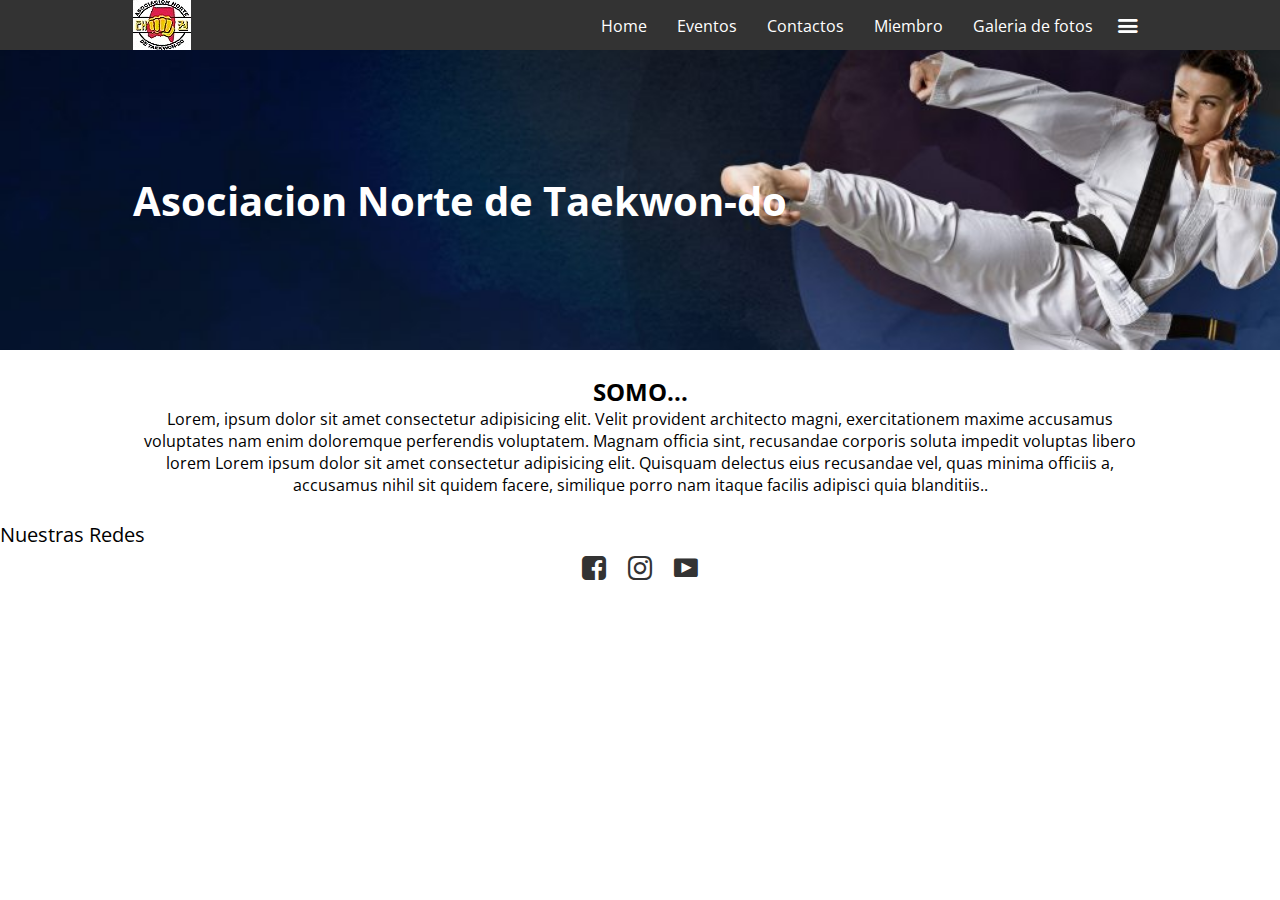
<file: Contactos.html>
<!DOCTYPE html>
    <html lang="en">
    <head>
        <meta charset="UTF-8">
        <meta http-equiv="X-UA-Compatible" content="IE=edge">
        <meta name="viewport" content="width=device-width, initial-scale=1.0">
        <link rel="stylesheet" href="./css/style.css">
        <link rel="stylesheet" href="./css/fontello.css">
        <link rel="stylesheet" href="./css/menu.css">
        <link rel="stylesheet" href="./css/banner.css">
        <link rel="stylesheet" href="./css/instructores.css">
        
        
     
    </head>
    <body>
        <header>
            
            <div class="contenedor">
                <h1 ><img src="./img/logo.jpg" ></h1>
                
                
               
                
                <input type="checkbox"id=menu-bar>
                <label class="icon-menu" for="menu-bar"></label>
                <nav class="menu">
                    <a href="./index.html">Home</a> 
                    <a href="./Eventos.html">Eventos</a>
                    <a href="./Contactos.html">Contactos</a>
                    <a href="./Miembros.html">Miembro</a>
                    <a href="./Galeria.html">Galeria de fotos</a>   
              </nav>
            </div>
        </header>
        <main>
            <section id="banner">
                <img src="./img/banner.jpg">
                <div class="contenedor">
                <h2>Asociacion Norte de Taekwon-do</h2>
                </div> 
            </section >
            <section id="bienvenidos">
                <div class="contenedor">
                    <h2>SOMO...</h2>
                    <P>Lorem, ipsum dolor sit amet consectetur adipisicing elit. Velit provident architecto magni, exercitationem maxime accusamus voluptates nam enim doloremque perferendis voluptatem. Magnam officia sint, recusandae corporis soluta impedit voluptas libero lorem
                        Lorem ipsum dolor sit amet consectetur adipisicing elit. Quisquam delectus eius recusandae vel, quas minima officiis a, accusamus nihil sit quidem facere, similique porro nam itaque facilis adipisci quia blanditiis..</P></section>  
                </div>    
                </section >
        </main>
        <footer>
            <p class="redes"> Nuestras Redes</p>
            <div class="contenedor"></div>
            
            <div class="sociales">
            <a class="icon-facebook-squared" href=""></a>
            <a class="icon-instagram" href=""></a>
            <a class="icon-youtube" href=""></a>
            
        </div>
        </footer>
    
</body>
</html>
</file>
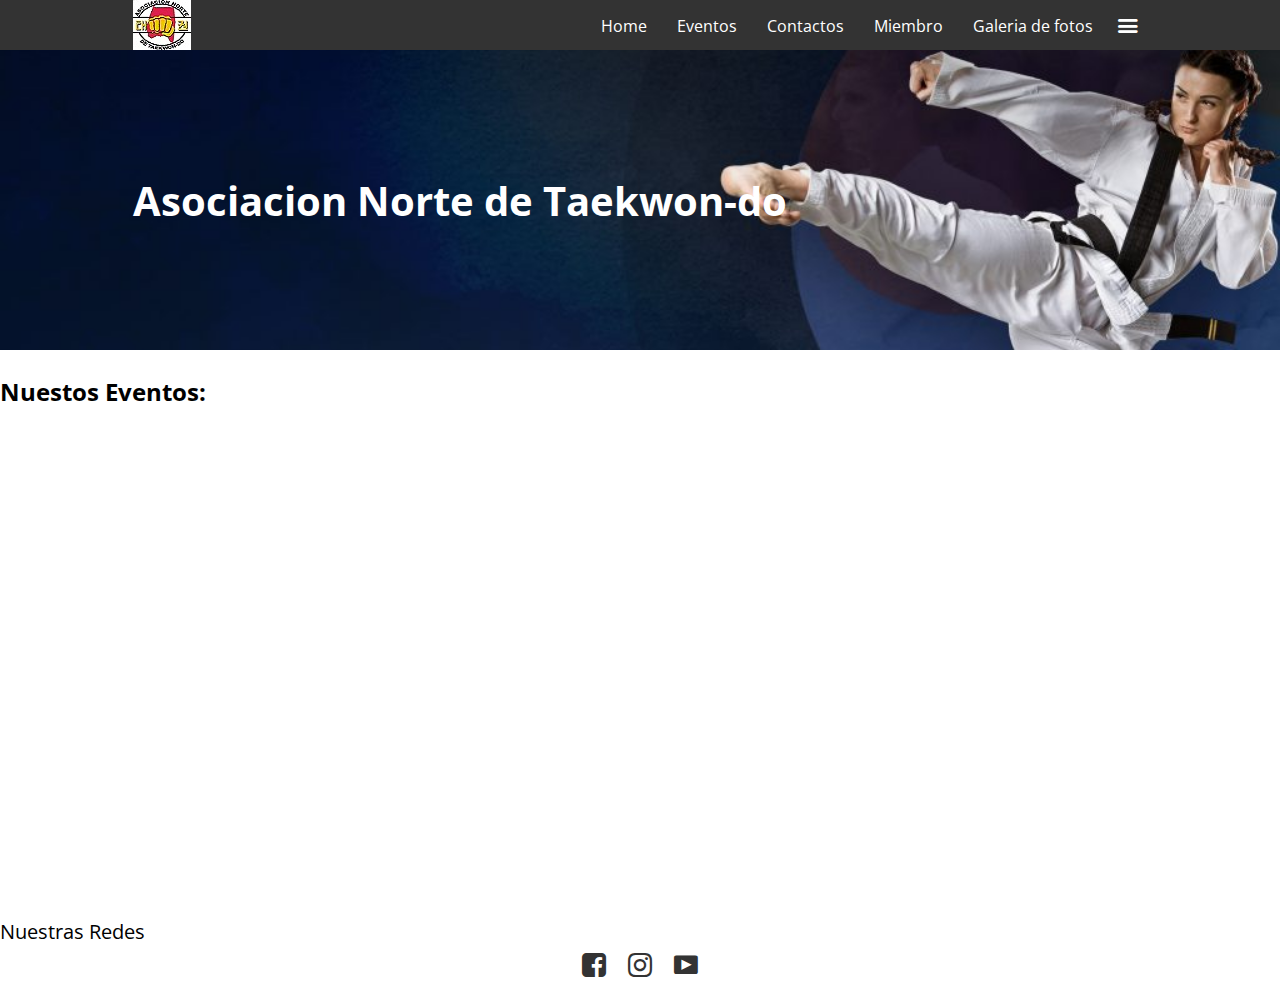
<file: Eventos.html>
<!DOCTYPE html>
    <html lang="en">
    <head>
        <meta charset="UTF-8">
        <meta http-equiv="X-UA-Compatible" content="IE=edge">
        <meta name="viewport" content="width=device-width, initial-scale=1.0">
        <link rel="stylesheet" href="./css/style.css">
        <link rel="stylesheet" href="./css/fontello.css">
        <link rel="stylesheet" href="./css/menu.css">
        <link rel="stylesheet" href="./css/banner.css">
        <link rel="stylesheet" href="./css/instructores.css">
        
        <title>Eventos</title>
    </head>
    <body>
        <header>
            
            <div class="contenedor">
                <h1 class="logo" width="450px" height="450px"><img src="./img/logo.jpg" ></h1>
                
               
                
                <input type="checkbox"id=menu-bar>
                <label class="icon-menu" for="menu-bar"></label>
                <nav class="menu">
                    <a href="./index.html">Home</a> 
                    <a href="./Eventos.html">Eventos</a>
                    <a href="./Contactos.html">Contactos</a>
                    <a href="./Miembros.html">Miembro</a>
                    <a href="./Galeria.html">Galeria de fotos</a>   
              </nav>
            </div>
        </header>
        <main>
            <section id="banner">
                <img src="./img/banner.jpg">
                <div class="contenedor">
                <h2>Asociacion Norte de Taekwon-do</h2>
                </div> 
            </section >
            <Section>
                <H2>Nuestos Eventos:</H2>
                <div class="contenedor"><iframe class="contenedor" width="1309" height="480" src="https://www.youtube.com/embed/HI-MoBxDhW8" title="YouTube video player" frameborder="0" allow="accelerometer; autoplay; clipboard-write; encrypted-media; gyroscope; picture-in-picture" allowfullscreen></iframe></div>
            </Section>
        </main>
        <footer>
            <p class="redes"> Nuestras Redes</p>
            <div class="contenedor"></div>
            
            <div class="sociales">
            <a class="icon-facebook-squared" href=""></a>
            <a class="icon-instagram" href=""></a>
            <a class="icon-youtube" href=""></a>
            
        </div>
        </footer>    
</body>
</html>
</file>
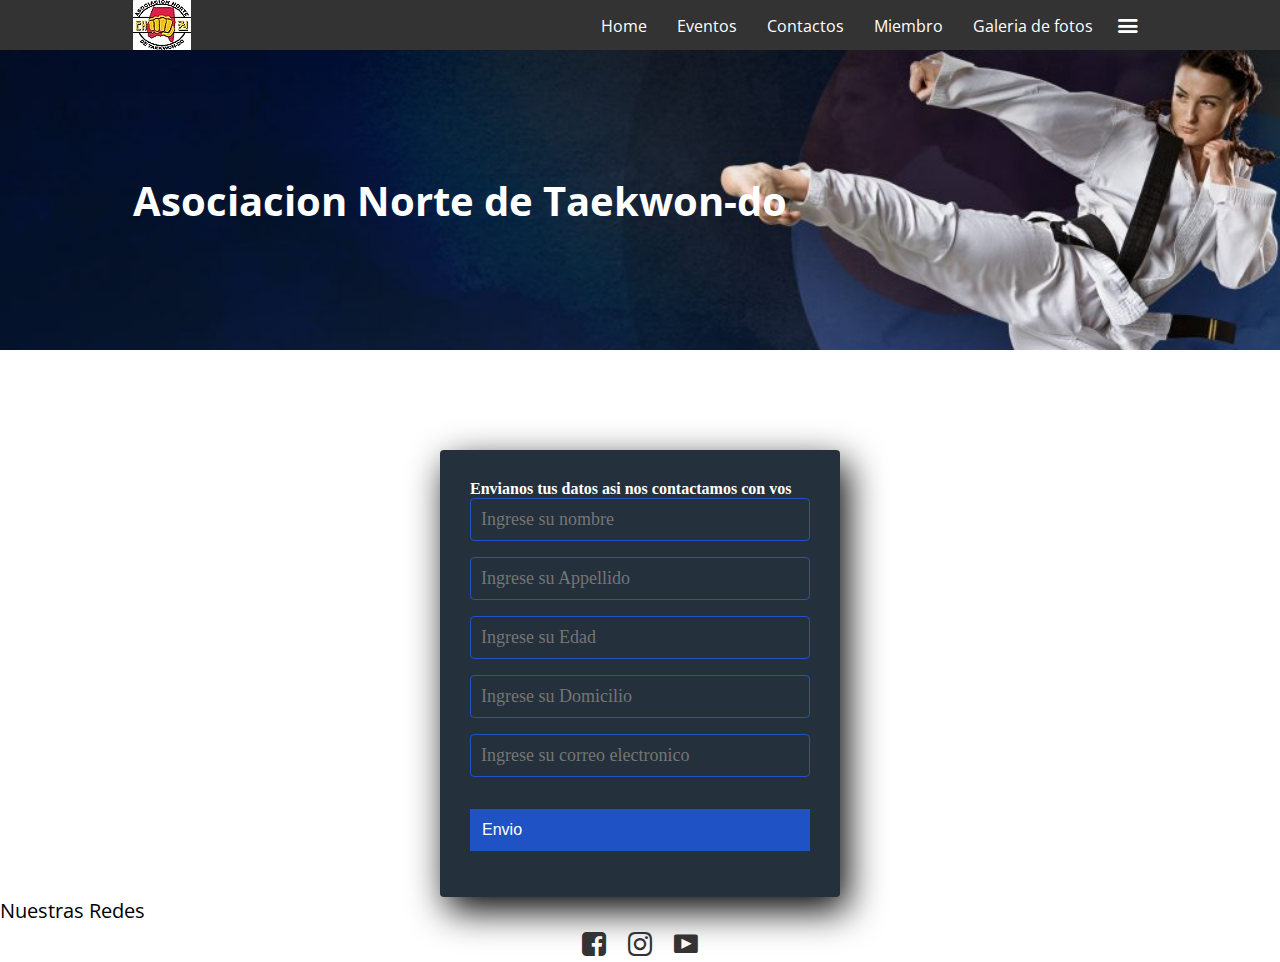
<file: Miembros.html>
<!DOCTYPE html>
    <html lang="en">
    <head>
        <meta charset="UTF-8">
        <meta http-equiv="X-UA-Compatible" content="IE=edge">
        <meta name="viewport" content="width=device-width, initial-scale=1.0">
        <link rel="stylesheet" href="./css/style.css">
        <link rel="stylesheet" href="./css/fontello.css">
        <link rel="stylesheet" href="./css/menu.css">
        <link rel="stylesheet" href="./css/banner.css">
        <link rel="stylesheet" href="./css/instructores.css">
        <link rel="stylesheet" href="./css/formulario.css">
        
        <title>Inscripcion</title>
    </head>
    <body>
        <header>
            
            <div class="contenedor">
                <h1 class="logo"><img src="./img/logo.jpg" ></h1>
                
               
                
                <input type="checkbox"id=menu-bar>
                <label class="icon-menu" for="menu-bar"></label>
                <nav class="menu">
                    <a href="./index.html">Home</a> 
                    <a href="./Eventos.html">Eventos</a>
                    <a href="./Contactos.html">Contactos</a>
                    <a href="./Miembros.html">Miembro</a>
                    <a href="./Galeria.html">Galeria de fotos</a>   
              </nav>
            </div>
        </header>
        <main>
            <section id="banner">
                <img src="./img/banner.jpg">
                <div class="contenedor">
                <h2>Asociacion Norte de Taekwon-do</h2>
                </div> 
            </section >
            <section class="form">
                <h4>Envianos tus datos asi nos contactamos con vos</h4>
                <input class="control" type="text" id="nombres" placeholder="Ingrese su nombre">
                <input class="control" type="text" id="Apellidos" placeholder="Ingrese su Appellido">
                <input class="control" type="text" id="Edades" placeholder="Ingrese su Edad">
                <input class="control" type="text" id="Domicilios" placeholder="Ingrese su Domicilio">
                <input class="control" type="email" id="email" placeholder="Ingrese su correo electronico">
                <input class="boton" type="sumit" value="Envio">


            </section>
        </main>
        <footer>
            <p class="redes"> Nuestras Redes</p>
            <div class="contenedor"></div>
            
            <div class="sociales">
            <a class="icon-facebook-squared" href=""></a>
            <a class="icon-instagram" href=""></a>
            <a class="icon-youtube" href=""></a>
            
        </div>
        </footer>
    
</body>
</html>
</file>
<file: css/style.css>
@import url("https://fonts.googleapis.com/css2?family=Open+Sans:ital,wght@1,600&display=swap");
* {
  margin: 0;
  padding: 0;
  box-sizing: border-box;
}
body {
  font-family: "Open Sans", sans-serif;
}
header {
  width: 100%;
  height: 50px;
  background: #333;
  color: #fff;

  position: fixed;
  top: 0;
  left: 0;
  z-index: 100;
}
.contenedor {
  width: 98%;
  margin: auto;
}
h1 {
  float: left;
}
header .contenedor {
  display: table;
}
section {
  width: 100%;
  margin-bottom: 25px;
}
#bienvenidos {
  text-align: center;
}
footer {
  display: flex;
  flex-wrap: wrap;
  justify-content: center;
}
.redes {
  font-size: 20px;
}
.sociales {
  width: 100%;
  text-align: center;
  font-size: 28px;
}
.sociales a {
  color: #333;
  text-decoration: none;
}
@media (min-width: 768px) {
  .sociales {
    width: auto;
  }
  footer .contenedor {
    justify-content: space-between;
  }
}
@media (min-width: 1024px) {
  .contenedor {
    width: 1015px;
  }
}
</file>
<file: css/fontello.css>
@font-face {
  font-family: "fontello";
  src: url("../font/fontello.eot?64179355");
  src: url("../font/fontello.eot?64179355#iefix") format("embedded-opentype"),
    url("../font/fontello.woff2?64179355") format("woff2"),
    url("../font/fontello.woff?64179355") format("woff"),
    url("../font/fontello.ttf?64179355") format("truetype"),
    url("../font/fontello.svg?64179355#fontello") format("svg");
  font-weight: normal;
  font-style: normal;
}
/* Chrome hack: SVG is rendered more smooth in Windozze. 100% magic, uncomment if you need it. */
/* Note, that will break hinting! In other OS-es font will be not as sharp as it could be */
/*
@media screen and (-webkit-min-device-pixel-ratio:0) {
  @font-face {
    font-family: 'fontello';
    src: url('../font/fontello.svg?64179355#fontello') format('svg');
  }
}
*/

[class^="icon-"]:before,
[class*=" icon-"]:before {
  font-family: "fontello";
  font-style: normal;
  font-weight: normal;
  speak-as: never;

  display: inline-block;
  text-decoration: inherit;
  width: 1em;
  margin-right: 0.2em;
  text-align: center;
  /* opacity: .8; */

  /* For safety - reset parent styles, that can break glyph codes*/
  font-variant: normal;
  text-transform: none;

  /* fix buttons height, for twitter bootstrap */
  line-height: 1em;

  /* Animation center compensation - margins should be symmetric */
  /* remove if not needed */
  margin-left: 0.2em;

  /* you can be more comfortable with increased icons size */
  /* font-size: 120%; */

  /* Font smoothing. That was taken from TWBS */
  -webkit-font-smoothing: antialiased;
  -moz-osx-font-smoothing: grayscale;

  /* Uncomment for 3D effect */
  /* text-shadow: 1px 1px 1px rgba(127, 127, 127, 0.3); */
}

.icon-menu:before {
  content: "\e800";
} /* '' */
.icon-menu-1:before {
  content: "\f0c9";
} /* '' */
.icon-instagram:before {
  content: "\f16d";
} /* '' */
.icon-facebook-squared:before {
  content: "\f308";
} /* '' */
.icon-youtube:before {
  content: "\f315";
} /* '' */
</file>
<file: css/menu.css>
#menu-bar {
  display: none;
}
header label {
  float: right;
  font-size: 28px;
  margin: 6px 0;
  cursor: pointer;
}
.menu {
  position: absolute;
  top: 50px;
  left: 0;
  width: 100%;
  height: 100vh;
  background: rgba(51, 51, 51, 0.9);
  transition: all 0.5s;
  transform: translateX(-100%);
}
.menu a {
  display: block;
  color: #fff;
  height: 50px;
  text-decoration: none;
  padding: 15px;
  border-bottom: 1px solid rgba(255, 255, 255, 0.5);
}
.menu a:hover {
  background: rgba(255, 255, 255, 0.5);
}
#menu-bar:checked ~ .menu {
  transform: translateX(0%);
}

@media (min-width: 1024px) {
  .menu {
    position: static;
    width: auto;
    height: auto;
    transform: translateX(0%);
    float: right;
    display: flex;
  }
  .menu a {
    border: none;
  }
  header lable {
    display: none;
  }
}
</file>
<file: css/banner.css>
#banner {
  margin-top: 50px;
  position: relative;
}

#banner img {
  width: 100%;
  height: 100%;
}
#banner .contenedor {
  position: absolute;
  top: 50%;
  left: 50%;
  transform: translatex(-50%) translateY(-50%);
  color: #fff;
}
#banner h2 {
  font-size: 28px;
}
#banner a {
  display: block;
  width: 100px;
  color: #fff;
  text-decoration: none;
  padding: 10px;
  margin-top: 10px;
  border: 3px solid #fff;
}
#banner a:hover {
  background-color: rgba(51, 51, 51, 0.3);
}
@media (min-width: 480px) {
  #banner h2 {
    font-size: 40px;
  }
}
@media (min-width: 768px) {
  #banner {
    height: 300px;
    overflow: hidden;
  }
  #banner img {
    height: auto;
    margin-top: -100px;
  }
}
@media (min-width: 1024px) {
  #banner img {
    margin-top: -120px;
  }
}
</file>
<file: css/instructores.css>
#instructores {
  background: #333;
  color: #fff;
  text-align: center;
}
#instructores .contenedor {
  display: flex;
  flex-wrap: wrap;
  justify-content: center;
}
.instru {
  margin: 20px;
}
.instru img {
  width: 180px;
  height: 180px;
  border-radius: 50%;
  border: 7px solid #fff;
}
@media (min-width: 480px) {
  .instru {
    width: 40%;
  }
}
@media (min-width: 1024px) {
  .instru {
    width: auto;
  }
}
</file>
<file: css/formulario.css>
.form {
  width: 400px;
  background: #24303c;
  padding: 30px;
  margin: auto;
  margin-top: 100px;
  border-radius: 4px;
  font-family: "Calibri";
  color: white;
  box-shadow: 7px 13px 37px #000;
}
.fom h4 {
  font-size: 22px;
  margin-bottom: 20px;
}
.control {
  width: 100%;
  background: #24303c;
  padding: 10px;
  border-radius: 4px;
  margin-bottom: 16px;
  border: 1px solid #1f53c5;
  font-family: "Calibri";
  font-size: 18px;
  color: white;
}
.form .boton {
  width: 100%;
  background: #1f53c5;
  border: none;
  padding: 12px;
  color: white;
  margin: 16px 0;
  font-size: 16px;
}
</file>
